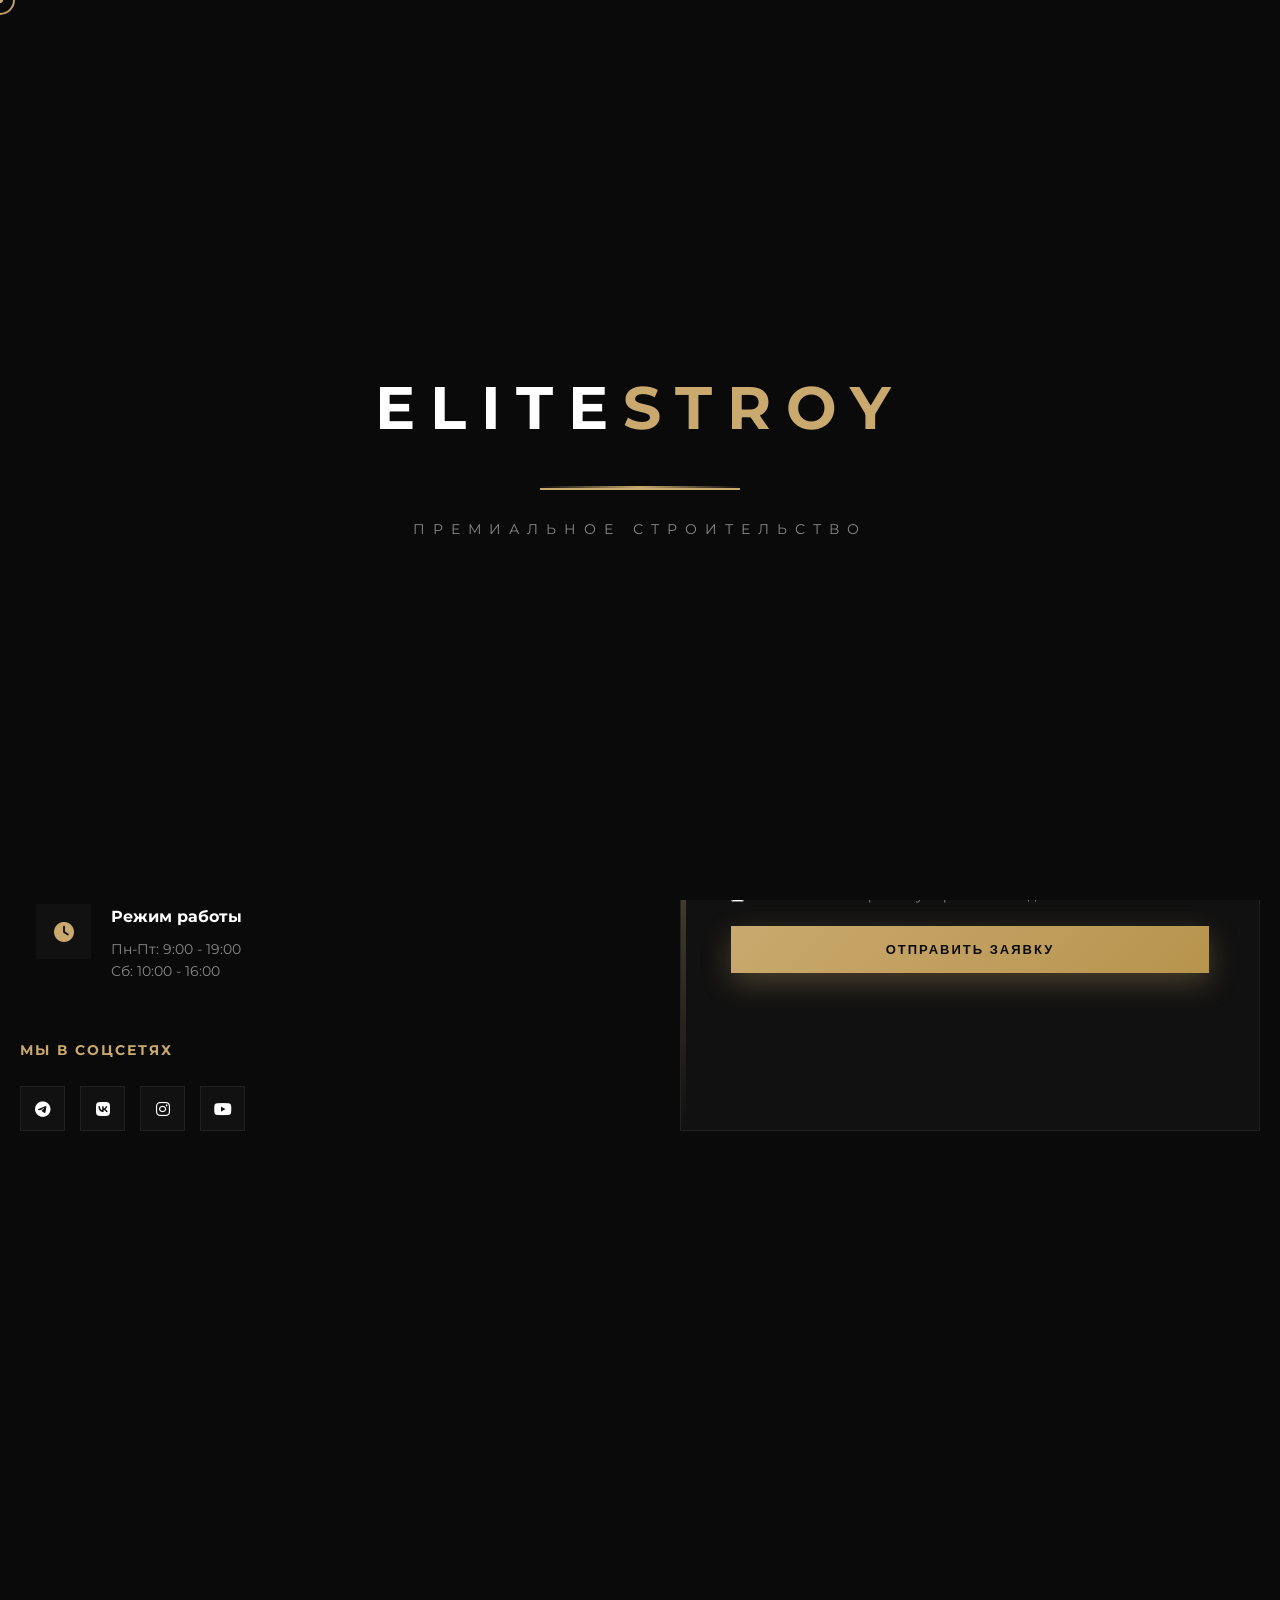
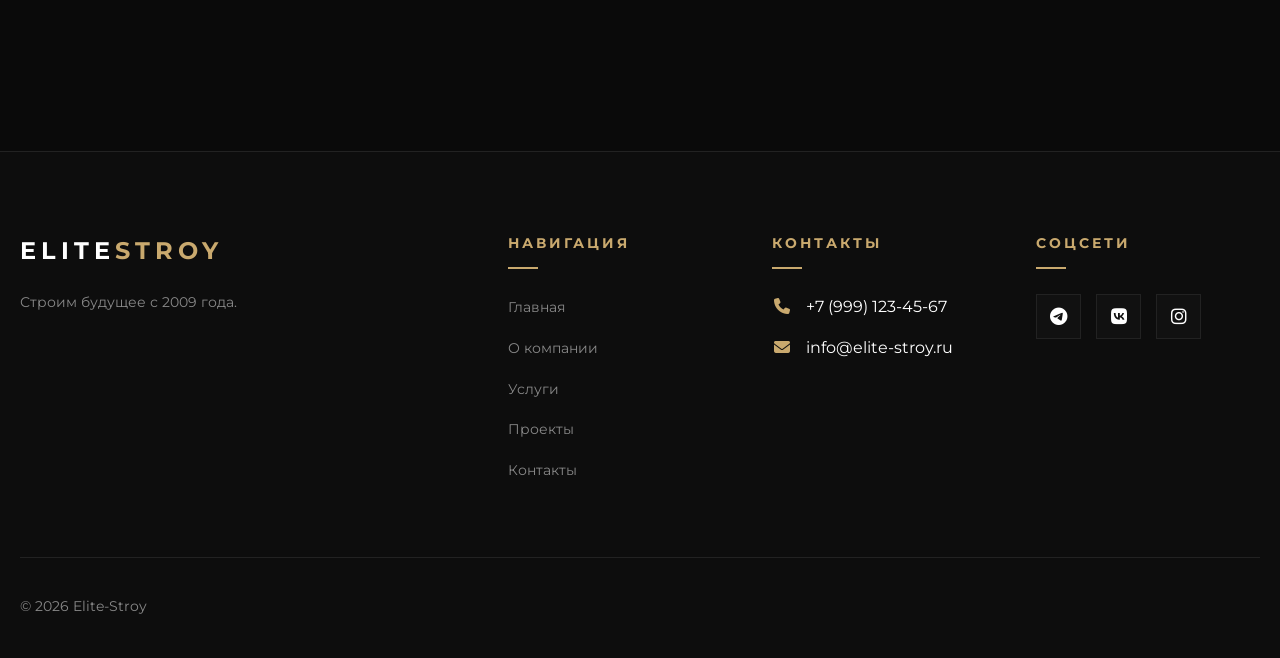
<file: contact.html>
<!DOCTYPE html>
<html lang="ru">
<head>
    <meta charset="UTF-8">
    <meta name="viewport" content="width=device-width, initial-scale=1.0">
    <title>Контакты | Elite-Stroy</title>
    <link rel="preconnect" href="https://fonts.googleapis.com">
    <link rel="preconnect" href="https://fonts.gstatic.com" crossorigin>
    <link href="https://fonts.googleapis.com/css2?family=Montserrat:wght@300;400;500;600;700;800&display=swap" rel="stylesheet">
    <link rel="stylesheet" href="https://cdnjs.cloudflare.com/ajax/libs/font-awesome/6.5.1/css/all.min.css">
    <link rel="stylesheet" href="css/style.css">
</head>
<body>

    <!-- ИНТРО -->
    <div class="intro">
        <div class="intro-content">
            <div class="intro-logo"><span class="logo-light">ELITE</span><span class="logo-gold">STROY</span></div>
            <div class="intro-line"></div>
            <div class="intro-subtitle">Премиальное строительство</div>
            <div class="intro-progress"><div class="intro-progress-bar"></div></div>
        </div>
    </div>

    <!-- ПЕРЕХОД СТРАНИЦ -->
    <div class="page-transition"></div>

    <!-- КАСТОМНЫЙ КУРСОР -->
    <div class="cursor"></div>
    <div class="cursor-dot"></div>

    <header class="header">
        <div class="container">
            <div class="header-row">
                <a href="index.html" class="logo">
                    <span class="logo-light">ELITE</span><span class="logo-gold">STROY</span>
                </a>
                <nav class="nav" id="navMenu">
                    <a href="index.html">Главная</a>
                    <a href="about.html">О компании</a>
                    <a href="services.html">Услуги</a>
                    <a href="projects.html">Проекты</a>
                    <a href="contact.html" class="active">Контакты</a>
                </nav>
                <a href="tel:+79991234567" class="header-phone">+7 (999) 123-45-67</a>
                <button class="burger" id="burgerBtn">
                    <span></span><span></span><span></span>
                </button>
            </div>
        </div>
    </header>

    <main>
        <section class="breadcrumbs">
            <div class="container">
                <ul>
                    <li><a href="index.html">Главная</a></li>
                    <li>Контакты</li>
                </ul>
            </div>
        </section>

        <section>
            <div class="container">
                <div class="contact-row">
                    <div class="contact-info reveal-left">
                        <h1>Свяжитесь с нами</h1>
                        <p>Оставьте заявку или свяжитесь удобным способом. Мы ответим в течение 15 минут.</p>
                        
                        <div class="contact-details">
                            <div class="contact-item reveal-up delay-1">
                                <div class="contact-icon-box">
                                    <i class="fas fa-map-marker-alt"></i>
                                </div>
                                <div>
                                    <h4>Адрес</h4>
                                    <p>Москва, ул. Строителей, 15</p>
                                    <p>БЦ "Элитный", офис 401</p>
                                </div>
                            </div>
                            <div class="contact-item reveal-up delay-2">
                                <div class="contact-icon-box">
                                    <i class="fas fa-phone"></i>
                                </div>
                                <div>
                                    <h4>Телефон</h4>
                                    <a href="tel:+79991234567">+7 (999) 123-45-67</a>
                                    <a href="tel:+79997654321">+7 (999) 765-43-21</a>
                                </div>
                            </div>
                            <div class="contact-item reveal-up delay-3">
                                <div class="contact-icon-box">
                                    <i class="fas fa-envelope"></i>
                                </div>
                                <div>
                                    <h4>Email</h4>
                                    <a href="mailto:info@elite-stroy.ru">info@elite-stroy.ru</a>
                                    <a href="mailto:sales@elite-stroy.ru">sales@elite-stroy.ru</a>
                                </div>
                            </div>
                            <div class="contact-item reveal-up delay-4">
                                <div class="contact-icon-box">
                                    <i class="fas fa-clock"></i>
                                </div>
                                <div>
                                    <h4>Режим работы</h4>
                                    <p>Пн-Пт: 9:00 - 19:00</p>
                                    <p>Сб: 10:00 - 16:00</p>
                                </div>
                            </div>
                        </div>

                        <h4 style="margin-bottom:15px;color:#c9a96e;text-transform:uppercase;letter-spacing:2px;font-size:14px;">Мы в соцсетях</h4>
                        <div class="contact-social">
                            <a href="#"><i class="fab fa-telegram"></i></a>
                            <a href="#"><i class="fab fa-vk"></i></a>
                            <a href="#"><i class="fab fa-instagram"></i></a>
                            <a href="#"><i class="fab fa-youtube"></i></a>
                        </div>
                    </div>

                    <div class="contact-form-wrap reveal-right">
                        <h2>Оставить заявку</h2>
                        <form class="form">
                            <div class="form-row">
                                <div class="form-group">
                                    <label>Ваше имя *</label>
                                    <input type="text" placeholder="Иван Иванов" required>
                                </div>
                                <div class="form-group">
                                    <label>Телефон *</label>
                                    <input type="tel" placeholder="+7 (___) ___-__-__" required>
                                </div>
                            </div>
                            <div class="form-group">
                                <label>Email</label>
                                <input type="email" placeholder="example@mail.ru">
                            </div>
                            <div class="form-group">
                                <label>Тип услуги</label>
                                <select>
                                    <option>Выберите услугу</option>
                                    <option>Жилое строительство</option>
                                    <option>Коммерческое строительство</option>
                                    <option>Проектирование</option>
                                    <option>Генподряд</option>
                                    <option>Ремонт и отделка</option>
                                    <option>Другое</option>
                                </select>
                            </div>
                            <div class="form-group">
                                <label>Сообщение</label>
                                <textarea rows="5" placeholder="Опишите ваш проект..."></textarea>
                            </div>
                            <label class="checkbox-label">
                                <input type="checkbox" required>
                                Я согласен на обработку персональных данных
                            </label>
                            <button type="submit" class="btn btn-gold btn-full">Отправить заявку</button>
                        </form>
                    </div>
                </div>
            </div>
        </section>

        <section class="map-wrap">
            <iframe src="https://yandex.ru/map-widget/v1/?ll=37.617635%2C55.755814&z=12&theme=dark" width="100%" height="500" style="border:0;"></iframe>
        </section>
    </main>

    <footer class="footer">
        <div class="container">
            <div class="footer-grid">
                <div class="footer-col">
                    <a href="index.html" class="logo">
                        <span class="logo-light">ELITE</span><span class="logo-gold">STROY</span>
                    </a>
                    <p>Строим будущее с 2009 года.</p>
                </div>
                <div class="footer-col">
                    <h4>Навигация</h4>
                    <ul>
                        <li><a href="index.html">Главная</a></li>
                        <li><a href="about.html">О компании</a></li>
                        <li><a href="services.html">Услуги</a></li>
                        <li><a href="projects.html">Проекты</a></li>
                        <li><a href="contact.html">Контакты</a></li>
                    </ul>
                </div>
                <div class="footer-col">
                    <h4>Контакты</h4>
                    <ul>
                        <li><i class="fas fa-phone"></i> +7 (999) 123-45-67</li>
                        <li><i class="fas fa-envelope"></i> info@elite-stroy.ru</li>
                    </ul>
                </div>
                <div class="footer-col">
                    <h4>Соцсети</h4>
                    <div class="footer-social">
                        <a href="#"><i class="fab fa-telegram"></i></a>
                        <a href="#"><i class="fab fa-vk"></i></a>
                        <a href="#"><i class="fab fa-instagram"></i></a>
                    </div>
                </div>
            </div>
            <div class="footer-bottom">
                <p>&copy; 2026 Elite-Stroy</p>
                <a href="#" class="scroll-top"><i class="fas fa-chevron-up"></i></a>
            </div>
        </div>
    </footer>

    <script src="js/script.js"></script>
</body>
</html>
</file>
<file: css/style.css>
/* ========== БАЗА ========== */
* {
    margin: 0;
    padding: 0;
    box-sizing: border-box;
}

html {
    scroll-behavior: smooth;
}

body {
    font-family: 'Montserrat', Arial, sans-serif;
    background: #0a0a0a;
    color: #ffffff;
    line-height: 1.6;
    overflow-x: hidden;
}

.container {
    max-width: 1300px;
    margin: 0 auto;
    padding: 0 20px;
}

a {
    text-decoration: none;
    color: inherit;
    transition: 0.3s;
}

ul {
    list-style: none;
}

img {
    max-width: 100%;
    display: block;
}

/* ========== КАСТОМНЫЙ СКРОЛЛБАР ========== */
::-webkit-scrollbar {
    width: 8px;
}

::-webkit-scrollbar-track {
    background: #0a0a0a;
}

::-webkit-scrollbar-thumb {
    background: #c9a96e;
    border-radius: 4px;
}

::-webkit-scrollbar-thumb:hover {
    background: #d4b87a;
}

/* ========== АНИМАЦИИ ========== */
@keyframes fadeInUp {
    from {
        opacity: 0;
        transform: translateY(60px);
    }
    to {
        opacity: 1;
        transform: translateY(0);
    }
}

@keyframes fadeInLeft {
    from {
        opacity: 0;
        transform: translateX(-80px);
    }
    to {
        opacity: 1;
        transform: translateX(0);
    }
}

@keyframes fadeInRight {
    from {
        opacity: 0;
        transform: translateX(80px);
    }
    to {
        opacity: 1;
        transform: translateX(0);
    }
}

@keyframes scaleIn {
    from {
        opacity: 0;
        transform: scale(0.8);
    }
    to {
        opacity: 1;
        transform: scale(1);
    }
}

@keyframes slideDown {
    from {
        opacity: 0;
        transform: translateY(-30px);
    }
    to {
        opacity: 1;
        transform: translateY(0);
    }
}

@keyframes pulse {
    0%, 100% {
        transform: scale(1);
    }
    50% {
        transform: scale(1.05);
    }
}

@keyframes shimmer {
    0% {
        background-position: -200% 0;
    }
    100% {
        background-position: 200% 0;
    }
}

@keyframes borderGlow {
    0%, 100% {
        border-color: #c9a96e;
        box-shadow: 0 0 20px rgba(201, 169, 110, 0.2);
    }
    50% {
        border-color: #d4b87a;
        box-shadow: 0 0 40px rgba(201, 169, 110, 0.4);
    }
}

@keyframes float {
    0%, 100% {
        transform: translateY(0);
    }
    50% {
        transform: translateY(-20px);
    }
}

@keyframes rotateSlow {
    from {
        transform: rotate(0deg);
    }
    to {
        transform: rotate(360deg);
    }
}

/* Классы для анимации при скролле */
.reveal {
    opacity: 0;
    transition: all 1s ease;
}

.reveal.active {
    opacity: 1;
}

.reveal-up {
    opacity: 0;
    transform: translateY(80px);
    transition: all 1s cubic-bezier(0.4, 0, 0.2, 1);
}

.reveal-up.active {
    opacity: 1;
    transform: translateY(0);
}

.reveal-left {
    opacity: 0;
    transform: translateX(-100px);
    transition: all 1s cubic-bezier(0.4, 0, 0.2, 1);
}

.reveal-left.active {
    opacity: 1;
    transform: translateX(0);
}

.reveal-right {
    opacity: 0;
    transform: translateX(100px);
    transition: all 1s cubic-bezier(0.4, 0, 0.2, 1);
}

.reveal-right.active {
    opacity: 1;
    transform: translateX(0);
}

.reveal-scale {
    opacity: 0;
    transform: scale(0.7);
    transition: all 0.8s cubic-bezier(0.4, 0, 0.2, 1);
}

.reveal-scale.active {
    opacity: 1;
    transform: scale(1);
}

.delay-1 { transition-delay: 0.1s; }
.delay-2 { transition-delay: 0.2s; }
.delay-3 { transition-delay: 0.3s; }
.delay-4 { transition-delay: 0.4s; }
.delay-5 { transition-delay: 0.5s; }
.delay-6 { transition-delay: 0.6s; }
.delay-7 { transition-delay: 0.7s; }
.delay-8 { transition-delay: 0.8s; }

/* ========== HEADER ========== */
.header {
    position: fixed;
    top: 0;
    left: 0;
    width: 100%;
    z-index: 1000;
    background: rgba(10, 10, 10, 0.9);
    backdrop-filter: blur(20px);
    -webkit-backdrop-filter: blur(20px);
    padding: 18px 0;
    border-bottom: 1px solid rgba(201, 169, 110, 0.1);
    transition: all 0.4s ease;
}

.header.scrolled {
    padding: 12px 0;
    background: rgba(10, 10, 10, 0.98);
    box-shadow: 0 10px 40px rgba(0, 0, 0, 0.5);
}

.header-row {
    display: flex;
    justify-content: space-between;
    align-items: center;
}

.logo {
    font-size: 24px;
    font-weight: 700;
    letter-spacing: 5px;
    position: relative;
}

.logo::after {
    content: '';
    position: absolute;
    bottom: -5px;
    left: 0;
    width: 0;
    height: 2px;
    background: #c9a96e;
    transition: width 0.5s;
}

.logo:hover::after {
    width: 100%;
}

.logo-light { color: #ffffff; }
.logo-gold { color: #c9a96e; }

.nav {
    display: flex;
    gap: 35px;
}

.nav a {
    color: #ffffff;
    font-size: 12px;
    font-weight: 500;
    text-transform: uppercase;
    letter-spacing: 2px;
    padding: 8px 0;
    position: relative;
    overflow: hidden;
}

.nav a::before {
    content: '';
    position: absolute;
    bottom: 0;
    left: 0;
    width: 0;
    height: 2px;
    background: #c9a96e;
    transition: width 0.4s ease;
}

.nav a::after {
    content: '';
    position: absolute;
    bottom: 0;
    left: 0;
    width: 100%;
    height: 2px;
    background: #c9a96e;
    transform: translateX(-100%);
    transition: transform 0.4s ease;
}

.nav a:hover::before {
    width: 100%;
}

.nav a.active::after {
    transform: translateX(0);
}

.nav a:hover,
.nav a.active {
    color: #c9a96e;
}

.header-phone {
    color: #c9a96e;
    font-weight: 600;
    font-size: 16px;
    position: relative;
    padding: 10px 20px;
    border: 1px solid rgba(201, 169, 110, 0.3);
    transition: all 0.3s;
}

.header-phone:hover {
    border-color: #c9a96e;
    box-shadow: 0 0 30px rgba(201, 169, 110, 0.2);
    transform: translateY(-2px);
}

.burger {
    display: none;
    background: none;
    border: none;
    cursor: pointer;
    flex-direction: column;
    gap: 6px;
    padding: 5px;
    z-index: 1001;
}

.burger span {
    display: block;
    width: 28px;
    height: 2px;
    background: #ffffff;
    transition: all 0.4s ease;
}

.burger.open span:nth-child(1) {
    transform: rotate(45deg) translate(5px, 6px);
}

.burger.open span:nth-child(2) {
    opacity: 0;
    transform: translateX(20px);
}

.burger.open span:nth-child(3) {
    transform: rotate(-45deg) translate(5px, -6px);
}

/* ========== HERO ========== */
.hero {
    height: 100vh;
    min-height: 650px;
    display: flex;
    align-items: center;
    background: url('https://images.unsplash.com/photo-1486406146926-c627a92ad1ab?w=1920') center/cover no-repeat;
    position: relative;
    overflow: hidden;
}

.hero::before {
    content: '';
    position: absolute;
    top: 0;
    left: 0;
    width: 100%;
    height: 100%;
    background: linear-gradient(135deg, rgba(10,10,10,0.95) 0%, rgba(10,10,10,0.6) 100%);
}

.hero::after {
    content: '';
    position: absolute;
    bottom: 0;
    left: 0;
    width: 100%;
    height: 30%;
    background: linear-gradient(transparent, #0a0a0a);
}

.hero-content {
    position: relative;
    z-index: 1;
}

.hero-badge {
    display: inline-block;
    background: linear-gradient(135deg, #c9a96e, #d4b87a);
    color: #0a0a0a;
    padding: 12px 24px;
    font-size: 11px;
    font-weight: 700;
    text-transform: uppercase;
    letter-spacing: 4px;
    margin-bottom: 30px;
    animation: slideDown 1s ease 0.3s both;
    position: relative;
    overflow: hidden;
}

.hero-badge::before {
    content: '';
    position: absolute;
    top: 0;
    left: -100%;
    width: 100%;
    height: 100%;
    background: linear-gradient(90deg, transparent, rgba(255,255,255,0.3), transparent);
    animation: shimmer 3s infinite;
}

.hero-title {
    font-size: 80px;
    font-weight: 700;
    line-height: 1.1;
    margin-bottom: 30px;
    animation: fadeInUp 1s ease 0.5s both;
}

.hero-title span {
    color: #c9a96e;
}

.hero-text {
    font-size: 20px;
    color: #cccccc;
    max-width: 600px;
    margin-bottom: 40px;
    animation: fadeInUp 1s ease 0.7s both;
    line-height: 1.8;
}

.hero-btns {
    display: flex;
    gap: 20px;
    flex-wrap: wrap;
    animation: fadeInUp 1s ease 0.9s both;
}

/* ========== BUTTONS ========== */
.btn {
    display: inline-block;
    padding: 16px 36px;
    font-size: 13px;
    font-weight: 600;
    text-transform: uppercase;
    letter-spacing: 2px;
    cursor: pointer;
    transition: all 0.4s cubic-bezier(0.4, 0, 0.2, 1);
    border: none;
    position: relative;
    overflow: hidden;
    z-index: 1;
}

.btn::before {
    content: '';
    position: absolute;
    top: 50%;
    left: 50%;
    width: 0;
    height: 0;
    border-radius: 50%;
    background: rgba(255,255,255,0.1);
    transform: translate(-50%, -50%);
    transition: width 0.6s, height 0.6s;
    z-index: -1;
}

.btn:hover::before {
    width: 300px;
    height: 300px;
}

.btn-gold {
    background: linear-gradient(135deg, #c9a96e, #b8954f);
    color: #0a0a0a;
    box-shadow: 0 10px 30px rgba(201, 169, 110, 0.3);
}

.btn-gold:hover {
    transform: translateY(-3px);
    box-shadow: 0 20px 40px rgba(201, 169, 110, 0.5);
    color: #ffffff;
    background: transparent;
    outline: 2px solid #c9a96e;
    outline-offset: -2px;
}

.btn-outline {
    background: transparent;
    color: #ffffff;
    border: 2px solid rgba(255,255,255,0.3);
    backdrop-filter: blur(10px);
}

.btn-outline:hover {
    border-color: #c9a96e;
    color: #c9a96e;
    transform: translateY(-3px);
    box-shadow: 0 20px 40px rgba(201, 169, 110, 0.2);
}

.btn-full {
    width: 100%;
    text-align: center;
}

.center-btn {
    text-align: center;
    margin-top: 50px;
}

/* ========== SECTIONS ========== */
section {
    padding: 120px 0;
    position: relative;
}

.section-header {
    text-align: center;
    margin-bottom: 70px;
}

.section-label {
    font-size: 13px;
    color: #c9a96e;
    letter-spacing: 5px;
    text-transform: uppercase;
    margin-bottom: 15px;
    display: inline-block;
    position: relative;
    padding: 0 20px;
}

.section-label::before,
.section-label::after {
    content: '';
    position: absolute;
    top: 50%;
    width: 30px;
    height: 1px;
    background: #c9a96e;
}

.section-label::before {
    right: 100%;
}

.section-label::after {
    left: 100%;
}

.section-title {
    font-size: 48px;
    font-weight: 700;
    margin-bottom: 20px;
    background: linear-gradient(135deg, #ffffff, #cccccc);
    -webkit-background-clip: text;
    -webkit-text-fill-color: transparent;
    background-clip: text;
}

.section-subtitle {
    color: #888888;
    font-size: 18px;
    max-width: 500px;
    margin: 0 auto;
}

/* ========== STATS ========== */
.stats {
    background: #111111;
    padding: 70px 0;
    position: relative;
}

.stats::before {
    content: '';
    position: absolute;
    top: 0;
    left: 50%;
    transform: translateX(-50%);
    width: 2px;
    height: 50px;
    background: linear-gradient(transparent, #c9a96e);
}

.stats-grid {
    display: grid;
    grid-template-columns: repeat(4, 1fr);
    gap: 30px;
}

.stat-item {
    text-align: center;
    padding: 45px 25px;
    border: 1px solid #222222;
    position: relative;
    transition: all 0.5s cubic-bezier(0.4, 0, 0.2, 1);
    cursor: default;
}

.stat-item::before {
    content: '';
    position: absolute;
    inset: -1px;
    background: linear-gradient(135deg, #c9a96e, transparent);
    opacity: 0;
    transition: opacity 0.5s;
    z-index: -1;
}

.stat-item:hover {
    transform: translateY(-15px);
}

.stat-item:hover::before {
    opacity: 1;
}

.stat-item:hover {
    animation: borderGlow 2s infinite;
}

.stat-icon {
    font-size: 40px;
    color: #c9a96e;
    margin-bottom: 20px;
    transition: transform 0.5s;
}

.stat-item:hover .stat-icon {
    transform: scale(1.2) rotateY(360deg);
}

.stat-number {
    font-size: 52px;
    font-weight: 700;
    color: #c9a96e;
    margin-bottom: 10px;
    transition: all 0.5s;
}

.stat-item:hover .stat-number {
    text-shadow: 0 0 30px rgba(201, 169, 110, 0.5);
}

.stat-label {
    font-size: 14px;
    color: #888888;
    text-transform: uppercase;
    letter-spacing: 2px;
    transition: color 0.3s;
}

.stat-item:hover .stat-label {
    color: #ffffff;
}

/* ========== SERVICES ========== */
.services-grid {
    display: grid;
    grid-template-columns: repeat(3, 1fr);
    gap: 30px;
}

.service-card {
    background: #111111;
    border: 1px solid #222222;
    overflow: hidden;
    position: relative;
    transition: all 0.5s cubic-bezier(0.4, 0, 0.2, 1);
}

.service-card::after {
    content: '';
    position: absolute;
    top: 0;
    left: 0;
    width: 100%;
    height: 100%;
    background: linear-gradient(135deg, rgba(201,169,110,0.05), transparent);
    opacity: 0;
    transition: opacity 0.5s;
}

.service-card:hover {
    transform: translateY(-15px);
    border-color: #c9a96e;
    box-shadow: 0 30px 60px rgba(0, 0, 0, 0.7);
}

.service-card:hover::after {
    opacity: 1;
}

.service-img {
    height: 250px;
    overflow: hidden;
    position: relative;
}

.service-img img {
    width: 100%;
    height: 100%;
    object-fit: cover;
    transition: transform 0.8s cubic-bezier(0.4, 0, 0.2, 1);
}

.service-card:hover .service-img img {
    transform: scale(1.1) rotate(1deg);
}

.service-body {
    padding: 30px;
    position: relative;
    z-index: 1;
}

.service-body h3 {
    font-size: 22px;
    margin-bottom: 15px;
    font-weight: 600;
    transition: color 0.3s;
}

.service-card:hover .service-body h3 {
    color: #c9a96e;
}

.service-body p {
    color: #888888;
    font-size: 15px;
    margin-bottom: 20px;
    line-height: 1.7;
}

.service-body a {
    color: #c9a96e;
    font-size: 13px;
    font-weight: 600;
    text-transform: uppercase;
    letter-spacing: 2px;
    display: inline-flex;
    align-items: center;
    gap: 10px;
    transition: gap 0.3s;
}

.service-body a:hover {
    gap: 20px;
}

/* ========== PROJECTS ========== */
.projects {
    background: #111111;
}

.projects-grid {
    display: grid;
    grid-template-columns: repeat(3, 1fr);
    gap: 25px;
}

.project-card {
    position: relative;
    height: 400px;
    overflow: hidden;
    cursor: pointer;
    border: 1px solid #222222;
}

.project-card::before {
    content: '';
    position: absolute;
    top: 0;
    left: 0;
    width: 100%;
    height: 100%;
    background: linear-gradient(45deg, rgba(201,169,110,0.3), transparent);
    z-index: 1;
    opacity: 0;
    transition: opacity 0.5s;
}

.project-card:hover::before {
    opacity: 1;
}

.project-card img {
    width: 100%;
    height: 100%;
    object-fit: cover;
    transition: transform 0.8s cubic-bezier(0.4, 0, 0.2, 1);
}

.project-card:hover img {
    transform: scale(1.15) rotate(2deg);
}

.project-info {
    position: absolute;
    bottom: 0;
    left: 0;
    right: 0;
    padding: 40px 30px;
    background: linear-gradient(transparent, rgba(0,0,0,0.95));
    z-index: 2;
    transform: translateY(100%);
    transition: transform 0.6s cubic-bezier(0.4, 0, 0.2, 1);
}

.project-card:hover .project-info {
    transform: translateY(0);
}

.project-info h4 {
    font-size: 24px;
    margin-bottom: 8px;
}

.project-info p {
    color: #c9a96e;
    font-size: 14px;
    margin-bottom: 15px;
}

.project-info a {
    color: #ffffff;
    font-size: 12px;
    text-transform: uppercase;
    letter-spacing: 3px;
    border-bottom: 2px solid #c9a96e;
    padding-bottom: 5px;
    transition: all 0.3s;
}

.project-info a:hover {
    color: #c9a96e;
    border-bottom-width: 3px;
}

/* ========== ADVANTAGES ========== */
.advantages-grid {
    display: grid;
    grid-template-columns: repeat(3, 1fr);
    gap: 30px;
}

.advantage-card {
    background: #111111;
    padding: 50px 35px;
    text-align: center;
    border: 1px solid #222222;
    position: relative;
    transition: all 0.5s cubic-bezier(0.4, 0, 0.2, 1);
    overflow: hidden;
}

.advantage-card::before {
    content: '';
    position: absolute;
    top: -50%;
    left: -50%;
    width: 200%;
    height: 200%;
    background: radial-gradient(circle, rgba(201,169,110,0.1), transparent);
    opacity: 0;
    transition: opacity 0.5s;
}

.advantage-card:hover {
    transform: translateY(-15px);
    border-color: #c9a96e;
    box-shadow: 0 30px 60px rgba(0, 0, 0, 0.6);
}

.advantage-card:hover::before {
    opacity: 1;
}

.advantage-icon {
    font-size: 45px;
    color: #c9a96e;
    margin-bottom: 25px;
    transition: all 0.5s;
    display: inline-block;
}

.advantage-card:hover .advantage-icon {
    transform: scale(1.3);
    animation: float 2s ease-in-out infinite;
}

.advantage-card h3 {
    font-size: 20px;
    margin-bottom: 15px;
    font-weight: 600;
}

.advantage-card p {
    color: #888888;
    font-size: 15px;
    line-height: 1.6;
}

/* ========== CTA ========== */
.cta {
    background: #111111;
    text-align: center;
    position: relative;
    overflow: hidden;
}

.cta::before {
    content: '';
    position: absolute;
    top: 0;
    left: 0;
    width: 100%;
    height: 100%;
    background: url('data:image/svg+xml,<svg xmlns="http://www.w3.org/2000/svg" viewBox="0 0 100 100"><rect fill="none" stroke="%23c9a96e" stroke-width="0.5" x="0" y="0" width="100" height="100" opacity="0.05"/></svg>');
    opacity: 0.5;
}

.cta .container {
    position: relative;
    z-index: 1;
}

.cta h2 {
    font-size: 42px;
    margin-bottom: 20px;
}

.cta p {
    color: #888888;
    font-size: 18px;
    margin-bottom: 35px;
}

.cta .btn {
    animation: pulse 2s infinite;
}

/* ========== FOOTER ========== */
.footer {
    background: #0d0d0d;
    padding: 80px 0 30px;
    border-top: 1px solid #222222;
    position: relative;
}

.footer-grid {
    display: grid;
    grid-template-columns: 2fr 1fr 1fr 1fr;
    gap: 40px;
    margin-bottom: 60px;
}

.footer-col p {
    color: #888888;
    font-size: 14px;
    margin-top: 20px;
    line-height: 1.8;
}

.footer-col h4 {
    color: #c9a96e;
    font-size: 14px;
    text-transform: uppercase;
    letter-spacing: 3px;
    margin-bottom: 25px;
    position: relative;
    padding-bottom: 15px;
}

.footer-col h4::after {
    content: '';
    position: absolute;
    bottom: 0;
    left: 0;
    width: 30px;
    height: 2px;
    background: #c9a96e;
    transition: width 0.3s;
}

.footer-col:hover h4::after {
    width: 60px;
}

.footer-col ul li {
    margin-bottom: 15px;
}

.footer-col ul li a {
    color: #888888;
    font-size: 14px;
    transition: all 0.3s;
    padding-left: 0;
}

.footer-col ul li a:hover {
    color: #c9a96e;
    padding-left: 10px;
}

.footer-col ul li i {
    color: #c9a96e;
    margin-right: 10px;
    width: 20px;
    text-align: center;
}

.footer-social {
    display: flex;
    gap: 15px;
    margin-top: 20px;
}

.footer-social a {
    width: 45px;
    height: 45px;
    background: #111111;
    display: flex;
    align-items: center;
    justify-content: center;
    color: #ffffff;
    font-size: 18px;
    border: 1px solid #222222;
    transition: all 0.4s;
    position: relative;
    overflow: hidden;
}

.footer-social a::before {
    content: '';
    position: absolute;
    top: 50%;
    left: 50%;
    width: 0;
    height: 0;
    border-radius: 50%;
    background: #c9a96e;
    transform: translate(-50%, -50%);
    transition: width 0.4s, height 0.4s;
    z-index: -1;
}

.footer-social a:hover {
    transform: translateY(-5px);
    color: #0a0a0a;
    border-color: #c9a96e;
}

.footer-social a:hover::before {
    width: 150px;
    height: 150px;
}

.footer-bottom {
    border-top: 1px solid #222222;
    padding-top: 25px;
    display: flex;
    justify-content: space-between;
    align-items: center;
    color: #888888;
    font-size: 14px;
}

.scroll-top {
    width: 45px;
    height: 45px;
    background: linear-gradient(135deg, #c9a96e, #b8954f);
    display: flex;
    align-items: center;
    justify-content: center;
    color: #0a0a0a;
    font-size: 18px;
    transition: all 0.4s;
    position: relative;
    overflow: hidden;
}

.scroll-top:hover {
    transform: translateY(-5px);
    box-shadow: 0 15px 30px rgba(201, 169, 110, 0.4);
    animation: pulse 1s infinite;
}

/* ========== PAGE HEADER ========== */
.page-header {
    height: 50vh;
    min-height: 400px;
    display: flex;
    align-items: center;
    justify-content: center;
    text-align: center;
    background: url('https://images.unsplash.com/photo-1503387762-592deb58ef4e?w=1920') center/cover no-repeat;
    position: relative;
    overflow: hidden;
}

.page-header::before {
    content: '';
    position: absolute;
    top: 0;
    left: 0;
    width: 100%;
    height: 100%;
    background: linear-gradient(135deg, rgba(10,10,10,0.9), rgba(10,10,10,0.6));
}

.page-header::after {
    content: '';
    position: absolute;
    bottom: 0;
    left: 0;
    width: 100%;
    height: 30%;
    background: linear-gradient(transparent, #0a0a0a);
}

.page-header-content {
    position: relative;
    z-index: 1;
}

.page-header h1 {
    font-size: 60px;
    font-weight: 700;
    margin-bottom: 15px;
    animation: fadeInUp 1s ease;
}

.page-header p {
    color: #c9a96e;
    font-size: 20px;
    letter-spacing: 3px;
    animation: fadeInUp 1s ease 0.2s both;
}

/* ========== BREADCRUMBS ========== */
.breadcrumbs {
    padding: 120px 0 20px;
}

.breadcrumbs ul {
    display: flex;
    gap: 10px;
}

.breadcrumbs ul li {
    color: #888888;
    font-size: 14px;
}

.breadcrumbs ul li a {
    color: #c9a96e;
    transition: all 0.3s;
}

.breadcrumbs ul li a:hover {
    color: #ffffff;
}

.breadcrumbs ul li:not(:last-child)::after {
    content: '/';
    margin-left: 10px;
    color: #888888;
}

/* ========== ABOUT PAGE ========== */
.about-row {
    display: grid;
    grid-template-columns: 1fr 1fr;
    gap: 80px;
    align-items: center;
}

.about-text h2 {
    font-size: 36px;
    margin-bottom: 25px;
    line-height: 1.3;
}

.about-text p {
    color: #888888;
    margin-bottom: 20px;
    line-height: 1.9;
    font-size: 16px;
}

.about-mission {
    display: grid;
    grid-template-columns: 1fr 1fr;
    gap: 20px;
    margin-top: 40px;
}

.mission-box {
    background: #111111;
    padding: 30px;
    display: flex;
    gap: 20px;
    border: 1px solid #222222;
    transition: all 0.4s;
    position: relative;
    overflow: hidden;
}

.mission-box::before {
    content: '';
    position: absolute;
    left: 0;
    top: 0;
    width: 4px;
    height: 0;
    background: #c9a96e;
    transition: height 0.4s;
}

.mission-box:hover::before {
    height: 100%;
}

.mission-box:hover {
    border-color: #c9a96e;
    transform: translateY(-5px);
    box-shadow: 0 20px 40px rgba(0, 0, 0, 0.5);
}

.mission-box i {
    font-size: 30px;
    color: #c9a96e;
    transition: transform 0.4s;
}

.mission-box:hover i {
    transform: scale(1.2) rotate(10deg);
}

.mission-box h4 {
    margin-bottom: 10px;
    font-size: 18px;
}

.mission-box p {
    font-size: 14px;
    margin-bottom: 0;
}

.about-img {
    position: relative;
}

.about-img::before {
    content: '';
    position: absolute;
    top: -20px;
    right: -20px;
    width: 100%;
    height: 100%;
    border: 3px solid #c9a96e;
    z-index: -1;
    transition: all 0.5s;
}

.about-img:hover::before {
    top: -10px;
    right: -10px;
}

.about-img img {
    width: 100%;
    transition: all 0.5s;
}

.about-img:hover img {
    transform: scale(1.02);
}

/* ========== TEAM ========== */
.team-grid {
    display: grid;
    grid-template-columns: repeat(3, 1fr);
    gap: 30px;
}

.team-card {
    background: #111111;
    padding: 40px 30px;
    text-align: center;
    border: 1px solid #222222;
    transition: all 0.5s cubic-bezier(0.4, 0, 0.2, 1);
    position: relative;
    overflow: hidden;
}

.team-card::after {
    content: '';
    position: absolute;
    bottom: 0;
    left: 0;
    width: 100%;
    height: 3px;
    background: linear-gradient(90deg, transparent, #c9a96e, transparent);
    transform: translateX(-100%);
    transition: transform 0.6s;
}

.team-card:hover::after {
    transform: translateX(0);
}

.team-card:hover {
    transform: translateY(-15px);
    border-color: #c9a96e;
    box-shadow: 0 30px 60px rgba(0, 0, 0, 0.6);
}

.team-photo {
    width: 160px;
    height: 160px;
    border-radius: 50%;
    overflow: hidden;
    margin: 0 auto 20px;
    border: 3px solid #222222;
    transition: all 0.5s;
}

.team-card:hover .team-photo {
    border-color: #c9a96e;
    box-shadow: 0 0 40px rgba(201, 169, 110, 0.3);
    transform: scale(1.1);
}

.team-photo img {
    width: 100%;
    height: 100%;
    object-fit: cover;
    transition: transform 0.5s;
}

.team-card:hover .team-photo img {
    transform: scale(1.1);
}

.team-card h3 {
    font-size: 20px;
    margin-bottom: 8px;
}

.team-role {
    color: #c9a96e;
    font-size: 14px;
    margin-bottom: 5px;
}

.team-exp {
    color: #888888;
    font-size: 13px;
}

/* ========== NUMBERS ========== */
.numbers-section {
    background: #111111;
    position: relative;
}

.numbers-grid {
    display: grid;
    grid-template-columns: repeat(4, 1fr);
    gap: 30px;
}

.number-box {
    text-align: center;
    padding: 50px 30px;
    position: relative;
    transition: all 0.5s;
}

.number-box::before {
    content: '';
    position: absolute;
    top: 50%;
    left: 50%;
    width: 0;
    height: 0;
    background: rgba(201, 169, 110, 0.05);
    border-radius: 50%;
    transform: translate(-50%, -50%);
    transition: all 0.6s;
}

.number-box:hover::before {
    width: 200px;
    height: 200px;
}

.number-value {
    font-size: 56px;
    font-weight: 700;
    color: #c9a96e;
    display: block;
    margin-bottom: 10px;
    transition: all 0.4s;
}

.number-box:hover .number-value {
    transform: scale(1.2);
    text-shadow: 0 0 40px rgba(201, 169, 110, 0.5);
}

.number-desc {
    color: #888888;
    font-size: 16px;
}

/* ========== SERVICES DETAIL ========== */
.service-block {
    display: grid;
    grid-template-columns: 1fr 1fr;
    gap: 80px;
    align-items: center;
    margin-bottom: 100px;
}

.service-num {
    font-size: 80px;
    font-weight: 700;
    color: #c9a96e;
    opacity: 0.1;
    display: block;
    margin-bottom: 20px;
    transition: all 0.5s;
}

.service-block:hover .service-num {
    opacity: 0.3;
    transform: translateX(20px);
}

.service-block h2 {
    font-size: 36px;
    margin-bottom: 20px;
}

.service-block p {
    color: #888888;
    line-height: 1.9;
    margin-bottom: 30px;
}

.service-block ul {
    margin-bottom: 30px;
}

.service-block ul li {
    margin-bottom: 15px;
    color: #888888;
    font-size: 15px;
    transition: all 0.3s;
    padding-left: 0;
}

.service-block ul li:hover {
    color: #c9a96e;
    padding-left: 10px;
}

.service-block ul li i {
    color: #c9a96e;
    margin-right: 12px;
    transition: transform 0.3s;
}

.service-block ul li:hover i {
    transform: scale(1.3);
}

.service-block-img {
    position: relative;
    overflow: hidden;
}

.service-block-img::before {
    content: '';
    position: absolute;
    top: -20px;
    right: -20px;
    width: 100%;
    height: 100%;
    border: 3px solid #c9a96e;
    z-index: -1;
    transition: all 0.5s;
}

.service-block:hover .service-block-img::before {
    top: -10px;
    right: -10px;
}

.service-block-img img {
    width: 100%;
    transition: transform 0.8s cubic-bezier(0.4, 0, 0.2, 1);
}

.service-block:hover .service-block-img img {
    transform: scale(1.05);
}

/* ========== ADDITIONAL SERVICES ========== */
.additional-section {
    background: #111111;
}

.additional-grid {
    display: grid;
    grid-template-columns: repeat(4, 1fr);
    gap: 30px;
}

.additional-card {
    background: #0a0a0a;
    padding: 40px 30px;
    text-align: center;
    border: 1px solid #222222;
    transition: all 0.5s cubic-bezier(0.4, 0, 0.2, 1);
    position: relative;
    overflow: hidden;
}

.additional-card::before {
    content: '';
    position: absolute;
    top: 0;
    left: 0;
    width: 100%;
    height: 100%;
    background: linear-gradient(135deg, rgba(201,169,110,0.1), transparent);
    opacity: 0;
    transition: opacity 0.5s;
}

.additional-card:hover::before {
    opacity: 1;
}

.additional-card:hover {
    border-color: #c9a96e;
    transform: translateY(-15px);
    box-shadow: 0 30px 60px rgba(0, 0, 0, 0.6);
}

.additional-card i {
    font-size: 40px;
    color: #c9a96e;
    margin-bottom: 20px;
    transition: all 0.5s;
}

.additional-card:hover i {
    transform: scale(1.3) rotateY(360deg);
}

.additional-card h3 {
    font-size: 18px;
    margin-bottom: 12px;
}

.additional-card p {
    color: #888888;
    font-size: 14px;
}

/* ========== PROJECTS PAGE ========== */
.filter-row {
    display: flex;
    justify-content: center;
    gap: 15px;
    margin-bottom: 50px;
    flex-wrap: wrap;
}

.filter-btn {
    padding: 12px 28px;
    background: transparent;
    border: 1px solid #222222;
    color: #ffffff;
    cursor: pointer;
    font-family: 'Montserrat', Arial, sans-serif;
    font-size: 12px;
    text-transform: uppercase;
    letter-spacing: 2px;
    transition: all 0.4s cubic-bezier(0.4, 0, 0.2, 1);
    position: relative;
    overflow: hidden;
}

.filter-btn::before {
    content: '';
    position: absolute;
    top: 50%;
    left: 50%;
    width: 0;
    height: 0;
    background: #c9a96e;
    border-radius: 50%;
    transform: translate(-50%, -50%);
    transition: width 0.5s, height 0.5s;
    z-index: -1;
}

.filter-btn.active,
.filter-btn:hover {
    background: #c9a96e;
    border-color: #c9a96e;
    color: #0a0a0a;
    transform: translateY(-3px);
}

.filter-btn:hover::before {
    width: 300px;
    height: 300px;
}

.projects-grid-large {
    display: grid;
    grid-template-columns: repeat(2, 1fr);
    gap: 30px;
}

.project-item {
    position: relative;
    height: 500px;
    overflow: hidden;
    cursor: pointer;
}

.project-item img {
    width: 100%;
    height: 100%;
    object-fit: cover;
    transition: transform 1s cubic-bezier(0.4, 0, 0.2, 1);
}

.project-item:hover img {
    transform: scale(1.1) rotate(1deg);
}

.project-item-overlay {
    position: absolute;
    top: 0;
    left: 0;
    width: 100%;
    height: 100%;
    background: linear-gradient(135deg, rgba(10,10,10,0.95), rgba(10,10,10,0.8));
    display: flex;
    flex-direction: column;
    justify-content: center;
    padding: 50px;
    opacity: 0;
    transition: opacity 0.6s ease;
}

.project-item:hover .project-item-overlay {
    opacity: 1;
}

.project-cat {
    color: #c9a96e;
    font-size: 12px;
    text-transform: uppercase;
    letter-spacing: 4px;
    margin-bottom: 20px;
}

.project-item-overlay h3 {
    font-size: 30px;
    margin-bottom: 15px;
    line-height: 1.3;
}

.project-item-overlay p {
    color: #888888;
    margin-bottom: 25px;
}

.project-meta {
    display: flex;
    gap: 25px;
    margin-bottom: 30px;
    flex-wrap: wrap;
}

.project-meta span {
    font-size: 13px;
    color: #888888;
}

.project-meta span i {
    color: #c9a96e;
    margin-right: 8px;
}

/* ========== PROJECT DETAIL ========== */
.project-detail-header {
    margin-bottom: 50px;
}

.project-detail-header h1 {
    font-size: 48px;
    margin: 20px 0;
}

.project-detail-meta {
    display: flex;
    gap: 30px;
    flex-wrap: wrap;
}

.project-detail-meta span {
    color: #888888;
    font-size: 14px;
}

.project-detail-meta span i {
    color: #c9a96e;
    margin-right: 8px;
}

.gallery {
    margin-bottom: 60px;
}

.gallery-main {
    margin-bottom: 15px;
    overflow: hidden;
    position: relative;
}

.gallery-main img {
    width: 100%;
    height: 500px;
    object-fit: cover;
    transition: all 0.5s;
}

.gallery-thumbs {
    display: grid;
    grid-template-columns: repeat(4, 1fr);
    gap: 15px;
}

.gallery-thumbs img {
    width: 100%;
    height: 100px;
    object-fit: cover;
    cursor: pointer;
    opacity: 0.4;
    transition: all 0.4s;
    border: 2px solid transparent;
}

.gallery-thumbs img:hover,
.gallery-thumbs img.active {
    opacity: 1;
    border-color: #c9a96e;
    transform: scale(1.05);
}

.detail-row {
    display: grid;
    grid-template-columns: 2fr 1fr;
    gap: 60px;
}

.detail-text h2 {
    font-size: 32px;
    margin-bottom: 20px;
}

.detail-text h3 {
    font-size: 24px;
    margin: 30px 0 18px;
}

.detail-text p {
    color: #888888;
    line-height: 1.9;
    margin-bottom: 20px;
}

.specs-list {
    columns: 2;
}

.specs-list li {
    margin-bottom: 15px;
    color: #888888;
    padding-left: 22px;
    position: relative;
    transition: all 0.3s;
}

.specs-list li::before {
    content: '';
    position: absolute;
    left: 0;
    top: 8px;
    width: 8px;
    height: 8px;
    background: #c9a96e;
    border-radius: 50%;
    transition: all 0.3s;
}

.specs-list li:hover::before {
    transform: scale(1.5);
    box-shadow: 0 0 15px rgba(201, 169, 110, 0.5);
}

.detail-sidebar {
    background: #111111;
    padding: 35px;
    border: 1px solid #222222;
    height: fit-content;
    position: sticky;
    top: 120px;
    transition: all 0.4s;
}

.detail-sidebar:hover {
    border-color: #c9a96e;
    box-shadow: 0 20px 40px rgba(0, 0, 0, 0.5);
}

.detail-sidebar h3 {
    font-size: 22px;
    margin-bottom: 20px;
    padding-bottom: 15px;
    border-bottom: 2px solid #c9a96e;
}

.detail-sidebar ul li {
    margin-bottom: 15px;
    color: #888888;
    transition: all 0.3s;
    padding-left: 0;
}

.detail-sidebar ul li:hover {
    color: #c9a96e;
    padding-left: 10px;
}

.detail-sidebar ul li i {
    color: #c9a96e;
    margin-right: 10px;
}

.detail-sidebar .btn {
    margin-top: 25px;
}

/* ========== CONTACT PAGE ========== */
.contact-row {
    display: grid;
    grid-template-columns: 1fr 1fr;
    gap: 80px;
}

.contact-info h1 {
    font-size: 42px;
    margin-bottom: 20px;
}

.contact-info > p {
    color: #888888;
    margin-bottom: 40px;
    font-size: 16px;
    line-height: 1.8;
}

.contact-details {
    display: flex;
    flex-direction: column;
    gap: 30px;
    margin-bottom: 40px;
}

.contact-item {
    display: flex;
    gap: 20px;
    transition: all 0.4s;
    padding: 15px;
    border: 1px solid transparent;
}

.contact-item:hover {
    border-color: #222222;
    background: #111111;
    transform: translateX(10px);
}

.contact-icon-box {
    width: 55px;
    height: 55px;
    background: #111111;
    display: flex;
    align-items: center;
    justify-content: center;
    flex-shrink: 0;
    transition: all 0.4s;
}

.contact-item:hover .contact-icon-box {
    background: #c9a96e;
}

.contact-icon-box i {
    color: #c9a96e;
    font-size: 20px;
    transition: all 0.4s;
}

.contact-item:hover .contact-icon-box i {
    color: #0a0a0a;
}

.contact-item h4 {
    margin-bottom: 8px;
    font-size: 16px;
}

.contact-item p,
.contact-item a {
    color: #888888;
    font-size: 14px;
    display: block;
}

.contact-item a:hover {
    color: #c9a96e;
}

.contact-social {
    display: flex;
    gap: 15px;
    margin-top: 25px;
}

.contact-social a {
    width: 45px;
    height: 45px;
    background: #111111;
    display: flex;
    align-items: center;
    justify-content: center;
    color: #ffffff;
    border: 1px solid #222222;
    transition: all 0.4s;
}

.contact-social a:hover {
    background: #c9a96e;
    color: #0a0a0a;
    transform: translateY(-5px);
    box-shadow: 0 15px 30px rgba(201, 169, 110, 0.3);
}

.contact-form-wrap {
    background: #111111;
    padding: 50px;
    border: 1px solid #222222;
    position: relative;
    overflow: hidden;
}

.contact-form-wrap::before {
    content: '';
    position: absolute;
    top: 0;
    left: 0;
    width: 5px;
    height: 100%;
    background: linear-gradient(180deg, #c9a96e, transparent);
}

.contact-form-wrap h2 {
    font-size: 28px;
    margin-bottom: 30px;
}

.form {
    display: flex;
    flex-direction: column;
    gap: 20px;
}

.form-row {
    display: grid;
    grid-template-columns: 1fr 1fr;
    gap: 20px;
}

.form-group {
    display: flex;
    flex-direction: column;
    gap: 8px;
}

.form-group label {
    font-size: 13px;
    color: #888888;
    text-transform: uppercase;
    letter-spacing: 1px;
}

.form-group input,
.form-group textarea,
.form-group select {
    padding: 16px;
    background: #0a0a0a;
    border: 1px solid #222222;
    color: #ffffff;
    font-family: 'Montserrat', Arial, sans-serif;
    font-size: 14px;
    transition: all 0.4s;
}

.form-group input:focus,
.form-group textarea:focus,
.form-group select:focus {
    outline: none;
    border-color: #c9a96e;
    box-shadow: 0 0 20px rgba(201, 169, 110, 0.1);
}

.form-group textarea {
    resize: vertical;
    min-height: 120px;
}

.form-group select {
    cursor: pointer;
}

.checkbox-label {
    display: flex;
    align-items: center;
    gap: 10px;
    font-size: 13px;
    color: #888888;
    cursor: pointer;
}

.checkbox-label input {
    width: auto;
    accent-color: #c9a96e;
}

.map-wrap {
    height: 500px;
    margin-top: 0;
    padding: 0;
    position: relative;
}

.map-wrap iframe {
    width: 100%;
    height: 100%;
    border: none;
    filter: grayscale(1) invert(0.9);
    transition: filter 0.5s;
}

.map-wrap:hover iframe {
    filter: grayscale(0) invert(0);
}

/* ========== RESPONSIVE ========== */
@media (max-width: 1200px) {
    .hero-title {
        font-size: 60px;
    }
    
    .section-title {
        font-size: 38px;
    }
    
    .page-header h1 {
        font-size: 48px;
    }
}

@media (max-width: 1024px) {
    .hero-title {
        font-size: 48px;
    }
    
    .section-title {
        font-size: 32px;
    }
    
    .page-header h1 {
        font-size: 40px;
    }
    
    .stats-grid,
    .services-grid,
    .projects-grid,
    .advantages-grid {
        grid-template-columns: repeat(2, 1fr);
    }
    
    .about-row,
    .contact-row {
        grid-template-columns: 1fr;
        gap: 50px;
    }
    
    .footer-grid {
        grid-template-columns: repeat(2, 1fr);
    }
    
    .projects-grid-large {
        grid-template-columns: 1fr;
    }
    
    .detail-row {
        grid-template-columns: 1fr;
    }
    
    .team-grid,
    .additional-grid,
    .numbers-grid {
        grid-template-columns: repeat(2, 1fr);
    }
    
    .service-block {
        grid-template-columns: 1fr;
        gap: 40px;
    }
}

@media (max-width: 768px) {
    .nav {
        position: fixed;
        top: 0;
        right: -100%;
        width: 100%;
        height: 100vh;
        background: rgba(10, 10, 10, 0.98);
        backdrop-filter: blur(30px);
        flex-direction: column;
        justify-content: center;
        align-items: center;
        transition: right 0.5s cubic-bezier(0.4, 0, 0.2, 1);
    }
    
    .nav.open {
        right: 0;
    }
    
    .nav a {
        font-size: 16px;
    }
    
    .burger {
        display: flex;
    }
    
    .header-phone {
        display: none;
    }
    
    .hero-title {
        font-size: 36px;
    }
    
    .hero-text {
        font-size: 16px;
    }
    
    .section-title {
        font-size: 28px;
    }
    
    .page-header h1 {
        font-size: 32px;
    }
    
    .stats-grid,
    .services-grid,
    .projects-grid,
    .advantages-grid,
    .numbers-grid,
    .team-grid,
    .additional-grid {
        grid-template-columns: 1fr;
    }
    
    .footer-grid {
        grid-template-columns: 1fr;
    }
    
    .about-mission,
    .form-row {
        grid-template-columns: 1fr;
    }
    
    .gallery-thumbs {
        grid-template-columns: repeat(2, 1fr);
    }
    
    .gallery-main img {
        height: 300px;
    }
    
    .project-item {
        height: 350px;
    }
    
    .contact-form-wrap {
        padding: 30px 20px;
    }
    
    .specs-list {
        columns: 1;
    }
}

@media (max-width: 480px) {
    .hero-title {
        font-size: 28px;
    }
    
    .hero-badge {
        font-size: 9px;
        padding: 8px 15px;
    }
    
    .btn {
        padding: 14px 28px;
        font-size: 11px;
    }
    
    .section-title {
        font-size: 24px;
    }
    
    .page-header h1 {
        font-size: 26px;
    }
}
/* ============================================ */
/* ========== ИНТРО-ЗАСТАВКА ========== */
/* ============================================ */
.intro {
    position: fixed;
    top: 0;
    left: 0;
    width: 100%;
    height: 100vh;
    background: #0a0a0a;
    z-index: 10000;
    display: flex;
    align-items: center;
    justify-content: center;
    transition: all 1s cubic-bezier(0.77, 0, 0.175, 1);
}

.intro.hide {
    opacity: 0;
    pointer-events: none;
}

.intro-content {
    text-align: center;
    position: relative;
}

.intro-logo {
    font-size: 60px;
    font-weight: 700;
    letter-spacing: 15px;
    opacity: 0;
    animation: introFadeIn 1s ease 0.3s forwards;
}

.intro-line {
    width: 0;
    height: 2px;
    background: linear-gradient(90deg, transparent, #c9a96e, transparent);
    margin: 30px auto;
    animation: introLineGrow 1.5s ease 0.8s forwards;
}

.intro-subtitle {
    font-size: 14px;
    color: #888888;
    letter-spacing: 8px;
    text-transform: uppercase;
    opacity: 0;
    animation: introFadeIn 1s ease 1.2s forwards;
}

@keyframes introFadeIn {
    to {
        opacity: 1;
    }
}

@keyframes introLineGrow {
    to {
        width: 200px;
    }
}

.intro-progress {
    position: absolute;
    bottom: 50px;
    left: 50%;
    transform: translateX(-50%);
    width: 200px;
    height: 2px;
    background: #222222;
    overflow: hidden;
    opacity: 0;
    animation: introFadeIn 1s ease 1.5s forwards;
}

.intro-progress-bar {
    width: 0;
    height: 100%;
    background: #c9a96e;
    animation: introProgress 2s ease 1.5s forwards;
}

@keyframes introProgress {
    to {
        width: 100%;
    }
}

/* ============================================ */
/* ========== КАСТОМНЫЙ КУРСОР ========== */
/* ============================================ */
.cursor {
    width: 30px;
    height: 30px;
    border: 2px solid #c9a96e;
    border-radius: 50%;
    position: fixed;
    pointer-events: none;
    z-index: 10001;
    transition: width 0.3s, height 0.3s, background 0.3s, border-color 0.3s;
    transform: translate(-50%, -50%);
    mix-blend-mode: difference;
}

.cursor-dot {
    width: 6px;
    height: 6px;
    background: #c9a96e;
    border-radius: 50%;
    position: fixed;
    pointer-events: none;
    z-index: 10001;
    transform: translate(-50%, -50%);
}

.cursor.hover {
    width: 60px;
    height: 60px;
    background: rgba(201, 169, 110, 0.1);
    border-color: #d4b87a;
    mix-blend-mode: normal;
}

.cursor.click {
    width: 20px;
    height: 20px;
    background: rgba(201, 169, 110, 0.3);
    border-color: #ffffff;
}

/* ============================================ */
/* ========== ПЛАВНЫЕ ПЕРЕХОДЫ СТРАНИЦ ========== */
/* ============================================ */
.page-transition {
    position: fixed;
    top: 0;
    left: 0;
    width: 100%;
    height: 100vh;
    background: #0a0a0a;
    z-index: 9999;
    transform: scaleY(0);
    transform-origin: top;
    transition: transform 0.8s cubic-bezier(0.77, 0, 0.175, 1);
}

.page-transition.active {
    transform: scaleY(1);
}

.page-transition.exit {
    transform: scaleY(1);
    transform-origin: bottom;
    transition: transform 0.8s cubic-bezier(0.77, 0, 0.175, 1) 0.3s;
}

.page-transition.exit-active {
    transform: scaleY(0);
}

/* ============================================ */
/* ========== АНИМАЦИЯ ПОЯВЛЕНИЯ КОНТЕНТА ========== */
/* ============================================ */
body.loaded .header {
    animation: slideDown 0.8s ease 0.3s both;
}

body.loaded .hero-content > * {
    animation: fadeInUp 0.8s ease both;
}

body.loaded .hero-badge {
    animation-delay: 0.5s;
}

body.loaded .hero-title {
    animation-delay: 0.7s;
}

body.loaded .hero-text {
    animation-delay: 0.9s;
}

body.loaded .hero-btns {
    animation-delay: 1.1s;
}

/* ============================================ */
/* ========== ДОПОЛНИТЕЛЬНЫЕ АНИМАЦИИ ========== */
/* ============================================ */

/* Анимация для ссылок в навигации */
.nav a {
    position: relative;
    overflow: hidden;
}

.nav a::before {
    content: '';
    position: absolute;
    top: 0;
    left: -100%;
    width: 100%;
    height: 100%;
    background: linear-gradient(90deg, transparent, rgba(201,169,110,0.2), transparent);
    transition: left 0.5s;
}

.nav a:hover::before {
    left: 100%;
}

/* Анимация для карточек */
@keyframes cardHover {
    0%, 100% {
        box-shadow: 0 10px 40px rgba(201, 169, 110, 0.1);
    }
    50% {
        box-shadow: 0 20px 60px rgba(201, 169, 110, 0.3);
    }
}

.service-card:hover,
.advantage-card:hover,
.team-card:hover {
    animation: cardHover 2s infinite;
}

/* Анимация для иконок */
@keyframes iconSpin {
    0% {
        transform: rotate(0deg) scale(1);
    }
    50% {
        transform: rotate(10deg) scale(1.2);
    }
    100% {
        transform: rotate(0deg) scale(1);
    }
}

.stat-item:hover .stat-icon,
.advantage-card:hover .advantage-icon {
    animation: iconSpin 0.6s ease;
}

/* Анимация текста */
@keyframes textGlow {
    0%, 100% {
        text-shadow: 0 0 20px rgba(201, 169, 110, 0.3);
    }
    50% {
        text-shadow: 0 0 40px rgba(201, 169, 110, 0.6), 0 0 80px rgba(201, 169, 110, 0.3);
    }
}

.stat-item:hover .stat-number,
.number-box:hover .number-value {
    animation: textGlow 2s infinite;
}

/* Анимация градиента для кнопок */
.btn-gold {
    background: linear-gradient(135deg, #c9a96e 0%, #b8954f 50%, #c9a96e 100%);
    background-size: 200% 100%;
    animation: gradientMove 3s ease infinite;
}

@keyframes gradientMove {
    0% {
        background-position: 0% 50%;
    }
    50% {
        background-position: 100% 50%;
    }
    100% {
        background-position: 0% 50%;
    }
}

/* Анимация для формы */
.form-group input:focus,
.form-group textarea:focus,
.form-group select:focus {
    animation: inputGlow 1.5s ease-in-out infinite alternate;
}

@keyframes inputGlow {
    from {
        box-shadow: 0 0 5px rgba(201, 169, 110, 0.2);
    }
    to {
        box-shadow: 0 0 20px rgba(201, 169, 110, 0.4);
    }
}

/* Анимация для футера */
.footer-social a:hover {
    animation: socialBounce 0.6s ease;
}

@keyframes socialBounce {
    0%, 100% {
        transform: translateY(0);
    }
    50% {
        transform: translateY(-10px);
    }
}

/* ============================================ */
/* ========== ОТКЛЮЧЕНИЕ СТАНДАРТНОГО КУРСОРА ========== */
/* ============================================ */
@media (hover: hover) and (pointer: fine) {
    body {
        cursor: none;
    }
    
    a, button, .btn, input, textarea, select, .filter-btn,
    .project-card, .service-card, .advantage-card, .stat-item,
    .team-card, .additional-card, .mission-box, .contact-item,
    .gallery-thumbs img, .thumb, .scroll-top, .burger {
        cursor: none;
    }
}

/* На мобильных устройствах показываем обычный курсор */
@media (max-width: 768px), (hover: none) {
    .cursor,
    .cursor-dot {
        display: none !important;
    }
    
    body, a, button, .btn, input, textarea, select {
        cursor: auto;
    }
}
</file>
